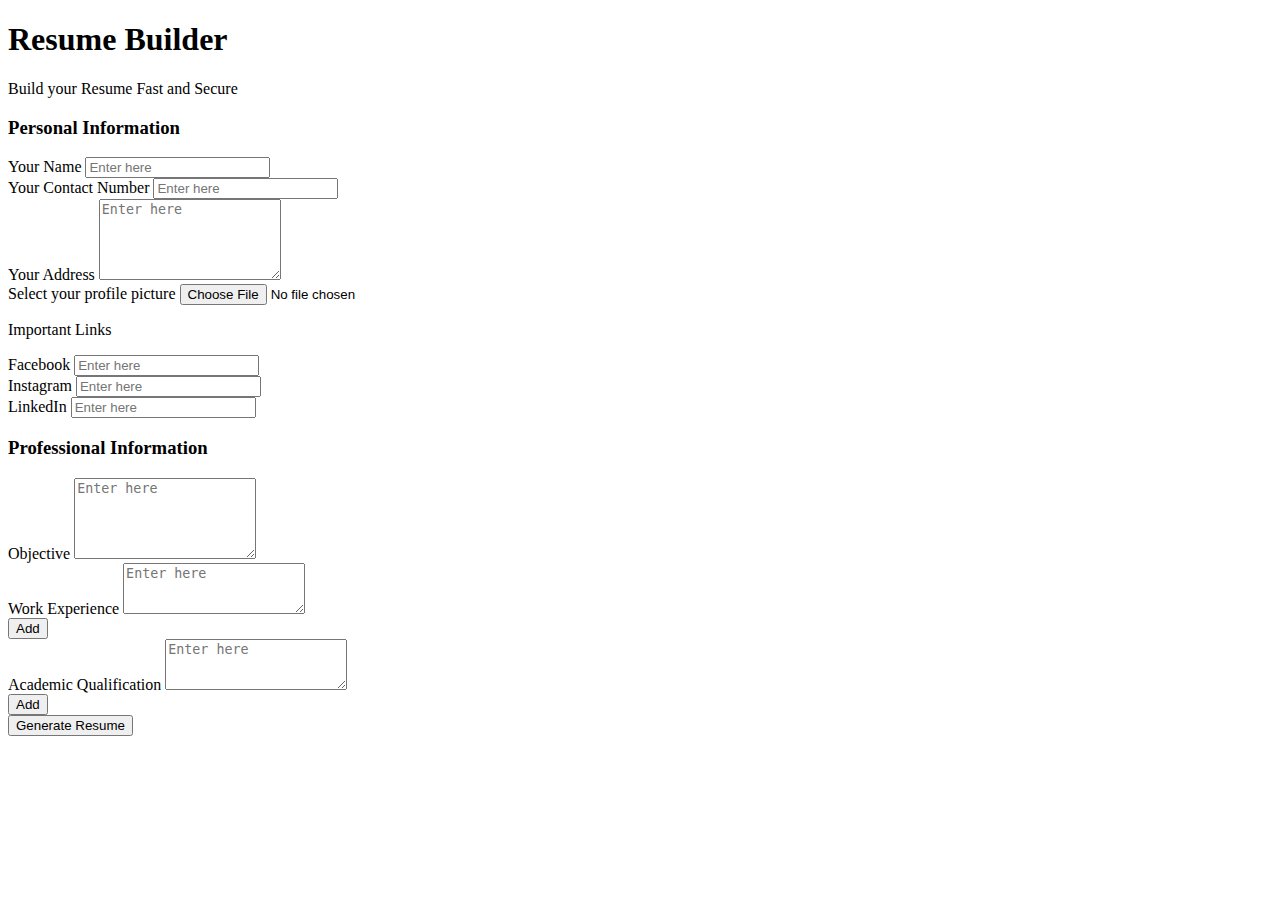
<file: resume/index.html>
<!DOCTYPE html>
<html lang="en">
<head>
    <meta charset="UTF-8">
    <meta http-equiv="X-UA-Compatible" content="IE=edge">
    <meta name="viewport" content="width=device-width, initial-scale=1.0">
    <link href="https://cdn.jsdelivr.net/npm/bootstrap@5.1.3/dist/css/bootstrap.min.css" rel="stylesheet" integrity="sha384-1BmE4kWBq78iYhFldvKuhfTAU6auU8tT94WrHftjDbrCEXSU1oBoqyl2QvZ6jIW3" crossorigin="anonymous">
    <link rel="stylesheet" href="style.css">
    <title>Resume Builder</title>
</head>
<body>
    <div class="container" id="resume-form">
    <h1 class="text-center my-2">Resume Builder</h1>
    <p class="text-center">Build your Resume Fast and Secure</p>
    <div class="row">
        <div class="col-md-6">
            <h3>Personal Information</h3>
            <div class="form-group">
             <label for="nameField">Your Name</label>
             <input type="text" id="nameField" placeholder="Enter here" class="form-control"/>   
            </div>

            <div class="form-group mt-2">
                <label for="contactField">Your Contact Number</label>
                <input type="text" id="contactField" placeholder="Enter here" class="form-control">   
               </div>

               <div class="form-group mt-2">
                <label for="addressField">Your Address</label>
                <textarea id="addressField" placeholder="Enter here" class="form-control" rows="5"></textarea>   
               </div>

               <div class="form-group" mt-3>
                   <label for="">Select your profile picture</label>
                   <input id="imgField" type="file" class="form-control" />
               </div>
               
               <p class="text-secondary my-3" >Important Links</p>
               <div class="form-group mt-2">
                <label for="fbField">Facebook</label>
                <input type="text" id="fbField" placeholder="Enter here" class="form-control">   
               </div>
               <div class="form-group mt-2">
                <label for="instaField">Instagram</label>
                <input type="text" id="instaField" placeholder="Enter here" class="form-control">   
               </div>
               <div class="form-group mt-2">
                <label for="linkedField">LinkedIn</label>
                <input type="text" id="linkedField" placeholder="Enter here" class="form-control">   
               </div>
            
        </div>
        <div class="col-md-6">
            <h3>Professional Information</h3>
            <div class="form-group mt-2">
                <label for="">Objective</label>
                <textarea id="objectiveField" rows="5" placeholder="Enter here" class="form-control"></textarea>   
               </div>

               <div class="form-group mt-2" id="we">
                <label for="">Work Experience</label>
                <textarea placeholder="Enter here" class="form-control weField" rows="3"></textarea>   
                <div class="container text-center mt-2" id="weAddButton">
                    <button onclick="addNewWEField()" class="btn btn-primary btn-sm">Add</button>
                </div>
               </div>

               <div class="form-group mt-2" id="aq">
                <label for="">Academic Qualification</label>
                <textarea placeholder="Enter here" class="form-control aqField" rows="3"></textarea>   
                <div class="container text-center mt-2" id="aqAddButton">
                    <button onclick="addNewAQField()" class="btn btn-primary btn-sm">Add</button>
                </div>
               </div>
        </div>
    </div>
    <div class="container text-center mt-3">
        <button onclick="generateResume()" class="btn btn-primary btn-lg">Generate Resume</button>
    </div>
    </div>
    
    <div class="container" id="resume-template">
      <div class="row">
          <div class="col-md-4 text-center py-5 background">
         <img src="profile.png" alt="" class="img-fluid myimg" id="imgTemplate">
         <div class="container">
           <p id="nameT1">Harish Nigam</p> 
           <p id="contactT">+918962008472</p> 
           <p id="addressT">63, new dewas road, vallabh nagar, Indore</p> 
           <hr />
           <p>
               <a id="fbT" href="#1">https://www.facebook.com/Harish_Nigam</a>
        </p>
        <p>
            <a id="instaT" href="#1">https://www.Instagram.com/Harish_Nigam</a>
     </p>
     <p>
        <a id="linkedT" href="#1">https://www.linkedin.com/Harish_Nigam</a>
 </p>
         </div>
          </div>
              <div class="col-md-8 py-5">
                  <h1 id="nameT2" class="text-center" style="font-weight:980">Harish Nigam</h1>
                  <div class="card mt-4">
                      <div class="card-header background">
                        <h3>Objective</h3>
                      </div>
                       <div class="card-body">
                           <p id="objectiveT">Lorem ipsum dolor sit amet, consectetur adipisicing elit. Dicta debitis sapiente, animi culpa, officia libero aut ex asperiores adipisci voluptatibus dolor, obcaecati corporis! Id perferendis voluptate doloremque. Nam, repellendus dignissimos? Fugit sapiente esse, earum quod eligendi rerum voluptates! Dolor optio consectetur dolore ipsam consequatur quidem porro numquam asperiores nobis unde?</p>
                       </div>
                  </div>

                  <div class="card mt-4">
                    <div class="card-header background">
                      <h3>Work Experience</h3>
                    </div>
                     <div class="card-body">
                        <ul id="weT">
                            <li>Lorem ipsum dolor sit amet consectetur adipisicing elit. Iure, dolore.</li>
                            <li>Lorem ipsum dolor sit amet consectetur adipisicing elit. Iure, dolore.</li>
                            <li>Lorem ipsum dolor sit amet consectetur adipisicing elit. Iure, dolore.</li>
                        </ul> 
                     </div>
                </div>

                <div class="card mt-4">
                    <div class="card-header background">
                      <h3>Academic Qualification</h3>
                    </div>
                     <div class="card-body">
                        <ul id="aqT">
                            <li>Lorem ipsum dolor sit amet consectetur adipisicing elit. Iure, dolore.</li>
                            <li>Lorem ipsum dolor sit amet consectetur adipisicing elit. Iure, dolore.</li>
                            <li>Lorem ipsum dolor sit amet consectetur adipisicing elit. Iure, dolore.</li>
                        </ul> 
                     </div>
                </div>
                
                <div class="container mt-3 text-center">
                    <button onclick="printResume()" class="btn background">Print Resume</button>
                </div>
          </div>
          </div>  
    </div>
    
    <script src="https://cdn.jsdelivr.net/npm/bootstrap@5.1.3/dist/js/bootstrap.bundle.min.js" integrity="sha384-ka7Sk0Gln4gmtz2MlQnikT1wXgYsOg+OMhuP+IlRH9sENBO0LRn5q+8nbTov4+1p" crossorigin="anonymous"></script>
  <script src="script.js"></script>  
</body>
</html>
</file>
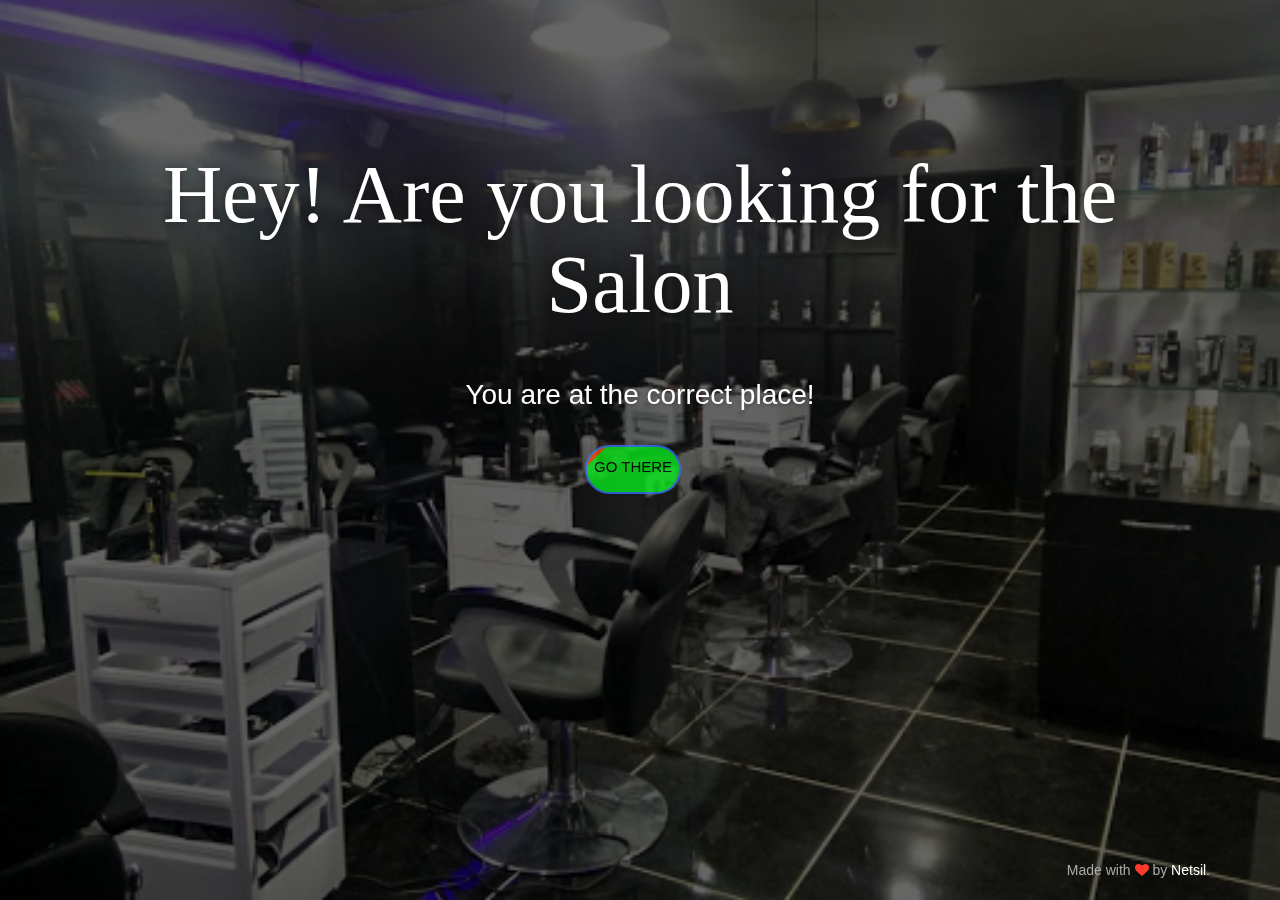
<file: ui/welcome.html>
<!DOCTYPE html>
<html lang="en" >
<head>
  <meta charset="UTF-8">
  <title>Netsil - Welcome page</title>
  <link rel="stylesheet" href="https://maxcdn.bootstrapcdn.com/bootstrap/3.2.0/css/bootstrap.min.css">
<link href="https://maxcdn.bootstrapcdn.com/font-awesome/4.2.0/css/font-awesome.min.css" rel="stylesheet">
<link href='https://fonts.googleapis.com/css?family=Grand+Hotel' rel='stylesheet' type='text/css'>
<link href="http://cdn-images.mailchimp.com/embedcode/classic-081711.css" rel="stylesheet" type="text/css"><link rel="stylesheet" href="./welcome.css">

</head>
<body>
<!-- partial:index.partial.html -->
<div class="main" style="background-image: url('img28.jpg')">
  <video id="video_background" preload="auto" autoplay="true" loop="loop" muted="muted" volume="0"> 
    <source src="http://coming-sssoon.paperplane.io/video/time.webm" type="video/webm"> 
    <source src="http://coming-sssoon.paperplane.io/video/time.mp4" type="video/mp4"> 
    Video not supported 
  </video>

  <div class="cover black" data-color="black"></div>

  <div class="container">
    <h1 class="logo cursive" style="font-family: Georgia, 'Times New Roman', Times, serif;">
      Hey! Are you looking for the Salon
    </h1>

    <div class="content">
      <h4 class="motto">You are at the correct place!</h4>
      <a href="../login/login.html" class="btn btn-primary"><h1>Go There</h1></a>
    </div>
  </div>
</div>
<div class="footer">
  <div class="container">
    Made with <i class="fa fa-heart heart"></i> by <a href="#">Netsil</a>.
  </div>
</div>
</div>
<!-- partial -->
  <script src='https://cdnjs.cloudflare.com/ajax/libs/jquery/2.1.3/jquery.min.js'></script>
<script src='https://maxcdn.bootstrapcdn.com/bootstrap/3.2.0/js/bootstrap.min.js'></script>
</body>
</html>
</file>
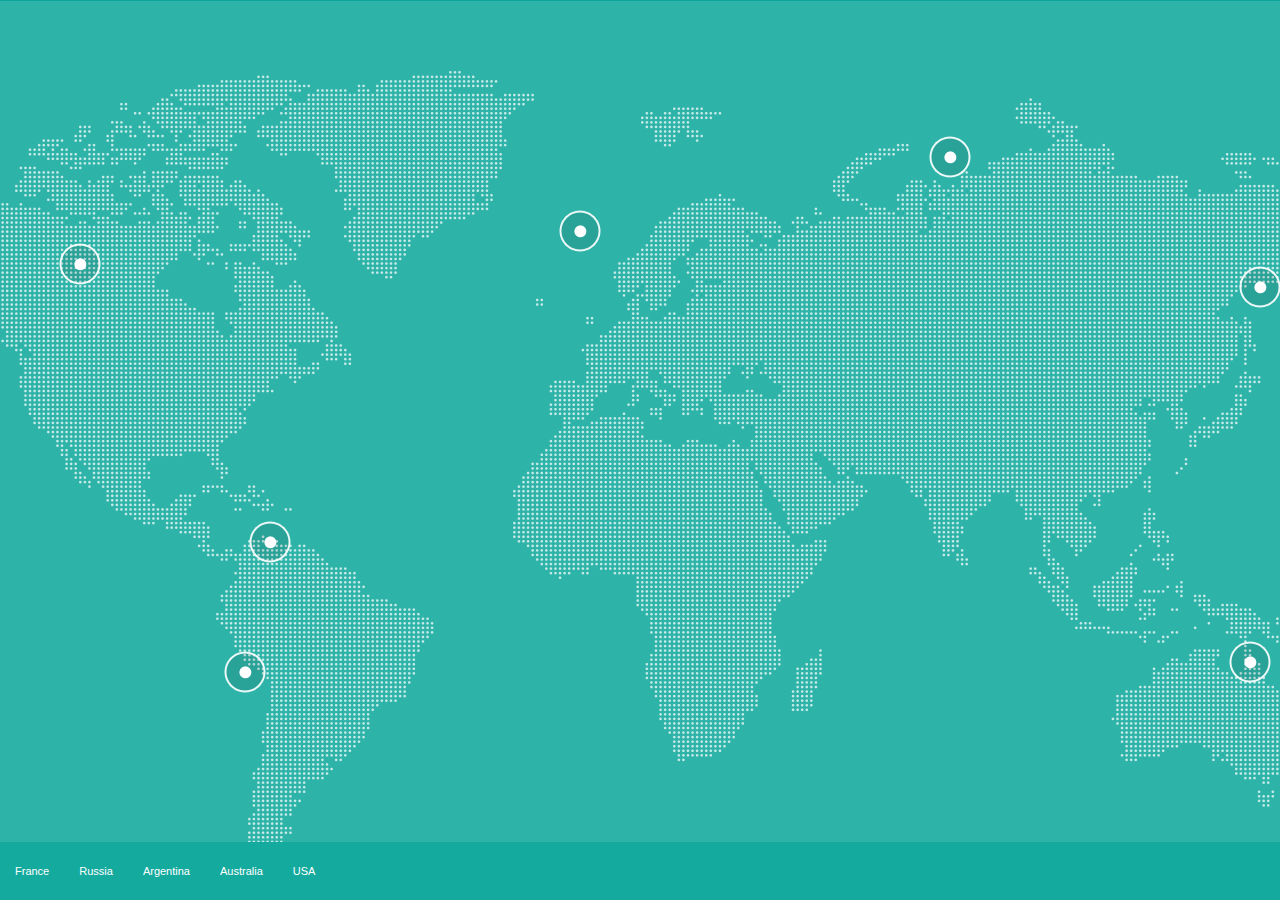
<file: assets/plugins/jquery-craftmap/world_map.html>
<!DOCTYPE html>
<html xmlns="http://www.w3.org/1999/xhtml">
<head>
<meta http-equiv="Content-Type" content="text/html; charset=utf-8" />
<title></title>
<link href="css/default.css" rel="stylesheet" type="text/css" />
<script type="text/javascript" src="js/jquery.latest.min.js"></script>
<link href="css/demo.css" rel="stylesheet" />
<script src="js/craftmap.js" type="text/javascript"></script>
<script type="text/javascript">
$(function(){	
	$('.demo2').craftmap({
		fullscreen: true,
		image: {
			width: 1700,
			height: 898
		}
	});	
});
</script>
</head>
<body>
<div class="demo2" style="width:800px;height:400px;"> <img src="map.png" class="imgMap" />
  <div class="marker" id="france" data-coords="760, 199">
    <h3>France</h3>
    <div class="widget-stats">
      <div class="wrapperstats"> <span class="item-title">Overall Visits</span> <span class="item-count animate-number semi-bold" data-value="2415" data-animation-duration="700">2,415</span> </div>
    </div>
    <div class="widget-stats">
      <div class="wrapperstats"> <span class="item-title">Today's</span> <span class="item-count animate-number semi-bold" data-value="751" data-animation-duration="700">751</span> </div>
    </div>
    <div class="widget-stats ">
      <div class="wrapperstats last"> <span class="item-title">Monthly</span> <span class="item-count animate-number semi-bold" data-value="1547" data-animation-duration="700">1,547</span> </div>
    </div>
    <div class="description" style="margin-top:10px"> <span class="text-white mini-description " >4% higher <span class="blend">than last month</span></span></div>
  </div>
  <div class="marker" id="russia" data-coords="1130, 125">
    <!-- 1240, 260 -->
    <h3>Russia</h3>
       <div class="widget-stats">
      <div class="wrapperstats"> <span class="item-title">Overall Visits</span> <span class="item-count animate-number semi-bold" data-value="2415" data-animation-duration="700">2,415</span> </div>
    </div>
    <div class="widget-stats">
      <div class="wrapperstats"> <span class="item-title">Today's</span> <span class="item-count animate-number semi-bold" data-value="751" data-animation-duration="700">751</span> </div>
    </div>
    <div class="widget-stats ">
      <div class="wrapperstats last"> <span class="item-title">Monthly</span> <span class="item-count animate-number semi-bold" data-value="1547" data-animation-duration="700">1,547</span> </div>
    </div>
    <div class="description" style="margin-top:10px"> <span class="text-white mini-description " >4% higher <span class="blend">than last month</span></span></div>

	</div>
  <div class="marker" id="argentina" data-coords="425, 640">
    <h3>Argentina</h3>
       <div class="widget-stats">
      <div class="wrapperstats"> <span class="item-title">Overall Visits</span> <span class="item-count animate-number semi-bold" data-value="2415" data-animation-duration="700">2,415</span> </div>
    </div>
    <div class="widget-stats">
      <div class="wrapperstats"> <span class="item-title">Today's</span> <span class="item-count animate-number semi-bold" data-value="751" data-animation-duration="700">751</span> </div>
    </div>
    <div class="widget-stats ">
      <div class="wrapperstats last"> <span class="item-title">Monthly</span> <span class="item-count animate-number semi-bold" data-value="1547" data-animation-duration="700">1,547</span> </div>
    </div>
    <div class="description" style="margin-top:10px"> <span class="text-white mini-description " >4% higher <span class="blend">than last month</span></span></div> </div>
  <div class="marker" id="australia" data-coords="1430, 630">
    <h3>Australia</h3>
       <div class="widget-stats">
      <div class="wrapperstats"> <span class="item-title">Overall Visits</span> <span class="item-count animate-number semi-bold" data-value="2415" data-animation-duration="700">2,415</span> </div>
    </div>
    <div class="widget-stats">
      <div class="wrapperstats"> <span class="item-title">Today's</span> <span class="item-count animate-number semi-bold" data-value="751" data-animation-duration="700">751</span> </div>
    </div>
    <div class="widget-stats ">
      <div class="wrapperstats last"> <span class="item-title">Monthly</span> <span class="item-count animate-number semi-bold" data-value="1547" data-animation-duration="700">1,547</span> </div>
    </div>
    <div class="description" style="margin-top:10px"> <span class="text-white mini-description " >4% higher <span class="blend">than last month</span></span></div></div>
  <div class="marker" id="brazil" data-coords="450, 510">
    <h3>Brazil</h3>
       <div class="widget-stats">
      <div class="wrapperstats"> <span class="item-title">Overall Visits</span> <span class="item-count animate-number semi-bold" data-value="2415" data-animation-duration="700">2,415</span> </div>
    </div>
    <div class="widget-stats">
      <div class="wrapperstats"> <span class="item-title">Today's</span> <span class="item-count animate-number semi-bold" data-value="751" data-animation-duration="700">751</span> </div>
    </div>
    <div class="widget-stats ">
      <div class="wrapperstats last"> <span class="item-title">Monthly</span> <span class="item-count animate-number semi-bold" data-value="1547" data-animation-duration="700">1,547</span> </div>
    </div>
    <div class="description" style="margin-top:10px"> <span class="text-white mini-description " >4% higher <span class="blend">than last month</span></span></div> </div>
  <div class="marker" id="usa" data-coords="260, 232">
    <h3>USA</h3>
       <div class="widget-stats">
      <div class="wrapperstats"> <span class="item-title">Overall Visits</span> <span class="item-count animate-number semi-bold" data-value="2415" data-animation-duration="700">2,415</span> </div>
    </div>
    <div class="widget-stats">
      <div class="wrapperstats"> <span class="item-title">Today's</span> <span class="item-count animate-number semi-bold" data-value="751" data-animation-duration="700">751</span> </div>
    </div>
    <div class="widget-stats ">
      <div class="wrapperstats last"> <span class="item-title">Monthly</span> <span class="item-count animate-number semi-bold" data-value="1547" data-animation-duration="700">1,547</span> </div>
    </div>
    <div class="description" style="margin-top:10px"> <span class="text-white mini-description " >4% higher <span class="blend">than last month</span></span></div> </div>
  <div class="marker" id="japan" data-coords="1440, 255">
    <h3>Japan</h3>
       <div class="widget-stats">
      <div class="wrapperstats"> <span class="item-title">Overall Visits</span> <span class="item-count animate-number semi-bold" data-value="2415" data-animation-duration="700">2,415</span> </div>
    </div>
    <div class="widget-stats">
      <div class="wrapperstats"> <span class="item-title">Today's</span> <span class="item-count animate-number semi-bold" data-value="751" data-animation-duration="700">751</span> </div>
    </div>
    <div class="widget-stats ">
      <div class="wrapperstats last"> <span class="item-title">Monthly</span> <span class="item-count animate-number semi-bold" data-value="1547" data-animation-duration="700">1,547</span> </div>
    </div>
    <div class="description" style="margin-top:10px"> <span class="text-white mini-description " >4% higher <span class="blend">than last month</span></span></div> </div>
</div>
<div class="controls"> <a href="#" rel="france">France</a> <a href="#" rel="russia">Russia</a> <a href="#" rel="argentina">Argentina</a> <a href="#" rel="australia">Australia</a> <a href="#" rel="usa">USA</a> </div>
</body>
</html>
</file>
<file: resume/style.css>
#resume-form {
   /* display:none; */
}
#resume-template {
    display:none; 
}
.myimg {
    border-radius: 50%;
    width:200px;
}
.background{
    background-color: aqua;

}
</file>
<file: ui/welcome.css>
.form-control::-moz-placeholder{color:#DDD;opacity:1}.form-control:-moz-placeholder{color:#DDD;opacity:1}.form-control::-webkit-input-placeholder{color:#DDD;opacity:1}.form-control:-ms-input-placeholder{color:#DDD;opacity:1}a{color:#2C93FF}a:hover,a:focus{color:#1084FF}a:focus,a:active,button::-moz-focus-inner,input[type="reset"]::-moz-focus-inner,input[type="button"]::-moz-focus-inner,input[type="submit"]::-moz-focus-inner,select::-moz-focus-inner,input[type="file"] > input[type="button"]::-moz-focus-inner{outline:0}h1,.h1,h2,.h2,h3,.h3,h4,.h4,h5,.h5,h6,.h6,p,.navbar,.brand,.btn-simple{-moz-osx-font-smoothing:grayscale;-webkit-font-smoothing:antialiased}h1,.h1,h2,.h2,h3,.h3,h4,.h4{font-weight:400;margin:30px 0 15px}h1,.h1{font-size:52px}h2,.h2{font-size:36px}h3,.h3{font-size:28px;margin:20px 0 10px}h4,.h4{font-size:22px}h5,.h5{font-size:16px}h6,.h6{font-size:14px;font-weight:700;text-transform:uppercase}p{font-size:16px;line-height:1.618em}h1 small,h2 small,h3 small,h4 small,h5 small,h6 small,.h1 small,.h2 small,.h3 small,.h4 small,.h5 small,.h6 small,h1 .small,h2 .small,h3 .small,h4 .small,h5 .small,h6 .small,.h1 .small,.h2 .small,.h3 .small,.h4 .small,.h5 .small,.h6 .small{color:#999;font-weight:300;line-height:1}h1 small,h2 small,h3 small,h1 .small,h2 .small,h3 .small{font-size:60%}.form-control,.input-group-addon{-webkit-transition:all 300ms linear;-moz-transition:all 300ms linear;-o-transition:all 300ms linear;-ms-transition:all 300ms linear;transition:all 300ms linear}.btn{border-width:2px;background-color:rgba(0,0,0,.0);font-weight:400;opacity:.8;padding:8px 16px}.btn-round{border-width:1px;border-radius:30px!important;opacity:.79;padding:9px 18px}.btn-sm,.btn-xs{border-radius:3px;font-size:12px;line-height:1.5;padding:5px 10px}.btn-xs{padding:1px 5px}.btn-lg{border-radius:6px;font-size:18px;font-weight:400;padding:14px 60px}.btn-wd{min-width:140px}.btn-default{color:#777;border-color:#999}.btn-primary{color:#3472F7;border-color:#3472F7}.btn-info{color:#2C93FF;border-color:#2C93FF}.btn-success{color:#05AE0E;border-color:#05AE0E}.btn-warning{color:#FF9500;border-color:#FF9500}.btn-danger{color:#FF3B30;border-color:#FF3B30}.btn:hover{background-color:rgba(0,0,0,.0);opacity:1}.btn-primary:hover,.btn-primary:focus,.btn-primary:active,.btn-primary.active,.open .dropdown-toggle.btn-primary{color:#1D62F0;border-color:#1D62F0;background-color:rgba(0,0,0,.0)}.btn-info:hover,.btn-info:focus,.btn-info:active,.btn-info.active,.open .dropdown-toggle.btn-info{color:#1084FF;border-color:#1084FF;background-color:rgba(0,0,0,.0)}.btn-success:hover,.btn-success:focus,.btn-success:active,.btn-success.active,.open .dropdown-toggle.btn-success{color:#049F0C;border-color:#049F0C;background-color:rgba(0,0,0,.0)}.btn-warning:hover,.btn-warning:focus,.btn-warning:active,.btn-warning.active,.open .dropdown-toggle.btn-warning{color:#ED8D00;border-color:#ED8D00;background-color:rgba(0,0,0,.0)}.btn-danger:hover,.btn-danger:focus,.btn-danger:active,.btn-danger.active,.open .dropdown-toggle.btn-danger{color:#EE2D20;border-color:#EE2D20;background-color:rgba(0,0,0,.0)}.btn-default:hover,.btn-default:focus,.btn-default:active,.btn-default.active,.open .dropdown-toggle.btn-default{color:#666;border-color:#888;background-color:rgba(0,0,0,.0)}.btn:active,.btn.active{background-image:none;box-shadow:none}.btn.disabled,.btn[disabled],fieldset[disabled] .btn{opacity:.45}.btn-primary.disabled,.btn-primary[disabled],fieldset[disabled] .btn-primary,.btn-primary.disabled:hover,.btn-primary[disabled]:hover,fieldset[disabled] .btn-primary:hover,.btn-primary.disabled:focus,.btn-primary[disabled]:focus,fieldset[disabled] .btn-primary:focus,.btn-primary.disabled:active,.btn-primary[disabled]:active,fieldset[disabled] .btn-primary:active,.btn-primary.disabled.active,.btn-primary.active[disabled],fieldset[disabled] .btn-primary.active{background-color:rgba(0,0,0,0);border-color:#3472F7}.btn-info.disabled,.btn-info[disabled],fieldset[disabled] .btn-info,.btn-info.disabled:hover,.btn-info[disabled]:hover,fieldset[disabled] .btn-info:hover,.btn-info.disabled:focus,.btn-info[disabled]:focus,fieldset[disabled] .btn-info:focus,.btn-info.disabled:active,.btn-info[disabled]:active,fieldset[disabled] .btn-info:active,.btn-info.disabled.active,.btn-info.active[disabled],fieldset[disabled] .btn-info.active{background-color:rgba(0,0,0,0);border-color:#2C93FF}.btn-success.disabled,.btn-success[disabled],fieldset[disabled] .btn-success,.btn-success.disabled:hover,.btn-success[disabled]:hover,fieldset[disabled] .btn-success:hover,.btn-success.disabled:focus,.btn-success[disabled]:focus,fieldset[disabled] .btn-success:focus,.btn-success.disabled:active,.btn-success[disabled]:active,fieldset[disabled] .btn-success:active,.btn-success.disabled.active,.btn-success.active[disabled],fieldset[disabled] .btn-success.active{background-color:rgba(0,0,0,0);border-color:#05AE0E}.btn-danger.disabled,.btn-danger[disabled],fieldset[disabled] .btn-danger,.btn-danger.disabled:hover,.btn-danger[disabled]:hover,fieldset[disabled] .btn-danger:hover,.btn-danger.disabled:focus,.btn-danger[disabled]:focus,fieldset[disabled] .btn-danger:focus,.btn-danger.disabled:active,.btn-danger[disabled]:active,fieldset[disabled] .btn-danger:active,.btn-danger.disabled.active,.btn-danger.active[disabled],fieldset[disabled] .btn-danger.active{background-color:rgba(0,0,0,0);border-color:#FF3B30}.btn-warning.disabled,.btn-warning[disabled],fieldset[disabled] .btn-warning,.btn-warning.disabled:hover,.btn-warning[disabled]:hover,fieldset[disabled] .btn-warning:hover,.btn-warning.disabled:focus,.btn-warning[disabled]:focus,fieldset[disabled] .btn-warning:focus,.btn-warning.disabled:active,.btn-warning[disabled]:active,fieldset[disabled] .btn-warning:active,.btn-warning.disabled.active,.btn-warning.active[disabled],fieldset[disabled] .btn-warning.active{background-color:rgba(0,0,0,0);border-color:#FF9500}.btn-fill{color:#FFF;opacity:1}.btn-fill:hover,.btn-fill:active,.btn-fill:focus{color:#FFF}.btn-default.btn-fill{background-color:#999;border-color:#999}.btn-primary.btn-fill{background-color:#3472F7;border-color:#3472F7}.btn-info.btn-fill{background-color:#2C93FF;border-color:#2C93FF}.btn-success.btn-fill{background-color:#05AE0E;border-color:#05AE0E}.btn-warning.btn-fill{background-color:#FF9500;border-color:#FF9500}.btn-danger.btn-fill{background-color:#FF3B30;border-color:#FF3B30}.btn-default.btn-fill:hover,.btn-default.btn-fill:focus,.btn-default.btn-fill:active,.btn-default.btn-fill.active,.open .dropdown-toggle.btn-fill.btn-default{background-color:#888;border-color:#888}.btn-primary.btn-fill:hover,.btn-primary.btn-fill:focus,.btn-primary.btn-fill:active,.btn-primary.btn-fill.active,.open .dropdown-toggle.btn-primary.btn-fill{border-color:#1D62F0;background-color:#1D62F0}.btn-info.btn-fill:hover,.btn-info.btn-fill:focus,.btn-info.btn-fill:active,.btn-info.btn-fill.active,.open .dropdown-toggle.btn-info.btn-fill{background-color:#1084FF;border-color:#1084FF}.btn-success.btn-fill:hover,.btn-success.btn-fill:focus,.btn-success.btn-fill:active,.btn-success.btn-fill.active,.open .dropdown-toggle.btn-fill.btn-success{background-color:#049F0C;border-color:#049F0C}.btn-warning.btn-fill:hover,.btn-warning.btn-fill:focus,.btn-warning.btn-fill:active,.btn-warning.btn-fill.active,.open .dropdown-toggle.btn-fill.btn-warning{background-color:#ED8D00;border-color:#ED8D00}.btn-danger.btn-fill:hover,.btn-danger.btn-fill:focus,.btn-danger.btn-fill:active,.btn-danger.btn-fill.active,.open .dropdown-toggle.btn-danger.btn-fill{background-color:#EE2D20;border-color:#EE2D20}.btn-simple{font-weight:600;border:0;padding:10px 18px}.btn-simple.btn-xs{padding:3px 5px}.btn-simple.btn-sm{padding:7px 10px}.btn-simple.btn-lg{padding:16px 60px}.btn-round.btn-xs{padding:2px 5px}.btn-round.btn-sm{padding:6px 10px}.btn-round.btn-lg{padding:15px 60px}.form-control{background-color:#FFF;border:1px solid #E3E3E3;border-radius:4px;box-shadow:none;color:#444;height:38px;padding:6px 16px}.form-control:focus{background-color:#FFF;border:1px solid #9A9A9A;box-shadow:none;outline:0 none}.form-control + .form-control-feedback{border-radius:6px;font-size:14px;padding:0 12px 0 0;position:absolute;right:25px;top:13px;vertical-align:middle}.form-control.transparent{background-color:rgba(255,255,255,0.07);border:1px solid rgba(238,238,238,0.27);color:#FFF;width:100%}.form-control.transparent:focus{border-color:#FFF}.input-lg{height:56px;padding:10px 16px}.navbar{border:0 none;transition:all .4s;-webkit-transition:all .4s;font-size:16px}.navbar-default{background-color:#D9D9D9}.navbar .navbar-brand{font-weight:600;margin-top:5px;margin-bottom:5px;font-size:20px}.navbar-nav > li > a{margin-top:13px;margin-bottom:13px;padding-bottom:12px;padding-top:12px;font-size:16px}.navbar-nav > li > a [class^="fa"]{font-size:22px}.navbar-brand{padding:20px 15px}.navbar .btn{margin-top:8px;margin-bottom:8px}.navbar-default:not(.navbar-transparent){background-color:rgba(255,255,255,0.96);border-bottom:1px solid rgba(0,0,0,0.1)}.navbar-transparent{padding-top:15px;background-color:rgba(0,0,0,.0)}.navbar-transparent .navbar-brand,[class*="navbar-ct"] .navbar-brand{color:#FFF;opacity:.95}.navbar-transparent .navbar-brand:hover,.navbar-transparent .navbar-brand:focus{background-color:rgba(0,0,0,0);color:#5E5E5E}.navbar-transparent .nav .caret{border-bottom-color:#FFF;border-top-color:#FFF}.navbar-transparent .navbar-nav > li > a,[class*="navbar-ct"] .navbar-nav > li > a{color:#FFF;border-color:#FFF;opacity:.7}.navbar-transparent .navbar-brand:hover,.navbar-transparent .navbar-brand:focus,[class*="navbar-ct"] .navbar-brand:hover,[class*="navbar-ct"] .navbar-brand:focus{background-color:rgba(0,0,0,0);color:#FFF;opacity:1}.navbar-default .navbar-nav > .active > a,.navbar-default .navbar-nav > .active > a:hover,.navbar-default .navbar-nav > .active > a:focus,.navbar-default .navbar-nav > li > a:hover,.navbar-default .navbar-nav > li > a:focus{background-color:rgba(255,255,255,0);border-radius:3px;color:#2C93FF;opacity:1}.navbar-default .navbar-nav > .dropdown > a:hover .caret,.navbar-default .navbar-nav > .dropdown > a:focus .caret{border-bottom-color:#2C93FF;border-top-color:#2C93FF}.navbar-default .navbar-nav > .open > a,.navbar-default .navbar-nav > .open > a:hover,.navbar-default .navbar-nav > .open > a:focus{background-color:rgba(255,255,255,0);color:#2C93FF}.navbar-transparent .navbar-nav > .active > a,.navbar-transparent .navbar-nav > .active > a:hover,.navbar-transparent .navbar-nav > .active > a:focus,.navbar-transparent .navbar-nav > li > a:hover,.navbar-transparent .navbar-nav > li > a:focus,[class*="navbar-ct"] .navbar-nav > .active > a,[class*="navbar-ct"] .navbar-nav > .active > a:hover,[class*="navbar-ct"] .navbar-nav > .active > a:focus,[class*="navbar-ct"] .navbar-nav > li > a:hover,[class*="navbar-ct"] .navbar-nav > li > a:focus{background-color:rgba(255,255,255,0);border-radius:3px;color:#FFF;opacity:1}.navbar-transparent .navbar-nav > .dropdown > a .caret,[class*="navbar-ct"] .navbar-nav > .dropdown > a .caret{border-bottom-color:#FFF;border-top-color:#FFF}.navbar-transparent .navbar-nav > .dropdown > a:hover .caret,.navbar-transparent .navbar-nav > .dropdown > a:focus .caret{border-bottom-color:#FFF;border-top-color:#FFF}.navbar-transparent .navbar-nav > .open > a,.navbar-transparent .navbar-nav > .open > a:hover,.navbar-transparent .navbar-nav > .open > a:focus{background-color:rgba(235, 17, 17, 0);color:#FFF;opacity:1}.navbar .btn{font-size:16px;margin-top:13px;margin-bottom:13px}.navbar .btn-default{color:#777;border-color:#777}.navbar-default:not(.navbar-transparent) .btn-default:hover{color:#2C93FF;border-color:#2C93FF}.navbar-transparent .btn-default,[class*="navbar-ct"] .btn-default{color:#FFF;border-color:#FFF}[class*="navbar-ct"] .btn-default.btn-fill{color:#777;background-color:#FFF;opacity:.9}[class*="navbar-ct"] .btn-default.btn-fill:hover,[class*="navbar-ct"] .btn-default.btn-fill:focus,[class*="navbar-ct"] .btn-default.btn-fill:active,[class*="navbar-ct"] .btn-default.btn-fill.active,[class*="navbar-ct"] .open .dropdown-toggle.btn-fill.btn-default{border-color:#FFF;opacity:1}.navbar-form{box-shadow:none}.navbar-form .form-control{background-color:rgba(244,244,244,0);border-radius:0;border:0;height:22px;padding:0;font-size:16px;line-height:20px;color:#777}.navbar-transparent .navbar-form .form-control,[class*="navbar-ct"] .navbar-form .form-control{color:#FFF;border:0;border-bottom:1px solid rgba(255,255,255,.6)}.navbar .label{background-color:#FFF;border:1px solid #DDD;color:#BBB;text-transform:uppercase}.dropdown-menu > li > a{padding:6px 15px;color:#777}.dropdown-menu > li:first-child > a{border-radius:10px 10px 0 0;padding-top:12px}.dropdown-menu > li:last-child > a{border-bottom:0 none;border-radius:0 0 10px 10px;padding-bottom:12px}.dropdown-menu > li > a:hover,.dropdown-menu > li > a:focus{background-color:#FFF;color:#333;opacity:1;text-decoration:none}.dropdown-menu > li > a img{margin-right:5px}.dropdown-menu .divider{background-color:#E5E5E5;height:1px;margin:8px 15px;overflow:hidden}.navbar-toggle{margin-top:19px;margin-bottom:19px;border:0}.navbar-toggle .icon-bar{background-color:#FFF}.navbar-collapse,.navbar-form{border-color:rgba(0,0,0,0)}.navbar-default .navbar-toggle:hover,.navbar-default .navbar-toggle:focus{background-color:rgba(0,0,0,0)}@media (min-width: 768px){.navbar-form{margin-top:21px;margin-bottom:21px;padding-left:5px;padding-right:5px}.navbar-nav > li > .dropdown-menu,.dropdown-menu{display:block;margin:0;padding:0;z-index:9000;position:absolute;-webkit-border-radius:10px;box-shadow:1px 2px 3px rgba(0,0,0,0.125);border-radius:10px;-webkit-box-sizing:border-box;-moz-box-sizing:border-box;box-sizing:border-box;opacity:0;-ms-filter:alpha(opacity=0);-webkit-filter:alpha(opacity=0);-moz-filter:alpha(opacity=0);-ms-filter:alpha(opacity=0);-o-filter:alpha(opacity=0);filter:alpha(opacity=0);-webkit-transform:scale(0);-moz-transform:scale(0);-o-transform:scale(0);-ms-transform:scale(0);transform:scale(0);-webkit-transition:all 300ms cubic-bezier(0.34,1.61,0.7,1);-moz-transition:all 300ms cubic-bezier(0.34,1.61,0.7,1);-o-transition:all 300ms cubic-bezier(0.34,1.61,0.7,1);-ms-transition:all 300ms cubic-bezier(0.34,1.61,0.7,1);transition:all 300ms cubic-bezier(0.34,1.61,0.7,1)}.navbar-nav > li.open > .dropdown-menu,.open .dropdown-menu{-webkit-transform-origin:29px -50px;-moz-transform-origin:29px -50px;-o-transform-origin:29px -50px;-ms-transform-origin:29px -50px;transform-origin:29px -50px;-webkit-transform:scale(1);-moz-transform:scale(1);-o-transform:scale(1);-ms-transform:scale(1);transform:scale(1);opacity:1;-ms-filter:none;-webkit-filter:none;-moz-filter:none;-ms-filter:none;-o-filter:none;filter:none}.dropdown-menu:before{border-bottom:11px solid rgba(0,0,0,0.2);border-left:11px solid rgba(0,0,0,0);border-right:11px solid rgba(0,0,0,0);content:"";display:inline-block;position:absolute;left:100%;margin-left:-60%;top:-11px}.dropdown-menu:after{border-bottom:11px solid #FFF;border-left:11px solid rgba(0,0,0,0);border-right:11px solid rgba(0,0,0,0);content:"";display:inline-block;position:absolute;left:100%;margin-left:-60%;top:-10px}}@media (max-width: 768px){.navbar-transparent{padding-top:0;background-color:rgba(0,0,0,0.75)}.navbar-transparent .navbar-collapse.in .navbar-nav .open .dropdown-menu > li > a:hover,.navbar-transparent .navbar-collapse.in .navbar-nav .open .dropdown-menu > li > a:focus,.navbar-transparent .dropdown-menu > li > a:hover,.navbar-transparent .dropdown-menu > li > a:focus,[class*="navbar-ct"] .dropdown-menu > li > a:hover,[class*="navbar-ct"] .dropdown-menu > li > a:focus{color:#FFF;background-color:rgba(0,0,0,0);opacity:1}.navbar-transparent .navbar-collapse.in .navbar-nav .open .dropdown-menu > li > a,[class*="navbar-ct"] .dropdown-menu > li > a{color:#FFF;opacity:.8}.nav .open > a,.nav .open > a:hover,.nav .open > a:focus{background-color:rgba(0,0,0,0);border-color:#428BCA}.navbar-collapse{text-align:center}.navbar-collapse .navbar-form{width:170px;margin:0 auto}.navbar-transparent .dropdown-menu .divider{background-color:#434343}}.modal-backdrop.in{opacity:.25}.main{background-position:center center;background-size:cover;height:auto;left:0;min-height:100%;min-width:100%;position:absolute;top:0;width:auto}.cover{position:fixed;opacity:1;background-color:rgba(0,0,0,.6);left:0;top:0;width:100%;height:100%;z-index:1}.cover.black{background-color:rgba(0,0,0,.6)}.cover.blue{background-color:rgba(5,31,60,0.6)}.cover.green{background-color:rgba(3,28,7,0.6)}.cover.orange{background-color:rgba(37,28,5,0.6)}.cover.red{background-color:rgba(35,3,2,0.66)}.blur{opacity:0}.logo-container{left:50px;position:absolute;top:20px;z-index:3}.logo-container .logo{overflow:hidden;border-radius:50%;border:1px solid #333;width:60px;float:left}.logo-container .brand{font-size:18px;color:#FFF;line-height:20px;float:left;margin-left:10px;margin-top:10px;width:60px}.main .logo{color:#FFF;font-size:56px;font-weight:300;position:relative;text-align:center;text-shadow:0 0 10px rgba(0,0,0,0.33);margin-top:150px;z-index:3}.main .logo.cursive{font-family:'Grand Hotel',cursive;font-size:82px}.main .content{position:relative;z-index:4}.main .motto{min-height:140px}.main .motto,.main .subscribe .info-text{font-size:28px;color:#FFF;text-shadow:0 1px 4px rgba(0,0,0,0.33);text-align:center;margin-top:50px}.main .subscribe .info-text{font-size:18px;margin-bottom:30px}#video_background{position:fixed;top:0;right:0;min-width:100%;min-height:100%;width:auto;height:auto;z-index:1;overflow:hidden;background-position:center center;background-size:cover}#video_pattern{position:fixed;opacity:.6;background-color:rgba(0,0,0,.45);left:0;top:0;width:100%;height:100%;z-index:1}.footer{position:relative;bottom:20px;right:0;width:100%;color:#AAA;z-index:4;text-align:right;margin-top:50px}.footer a{color:#FFF}.footer .heart{color:#FF3B30}@media (min-width:219px){.main .subscribe .form-group{width:auto}.main .subscribe .form-inline .btn{width:100%}}@media (min-width:768px){.main .subscribe .form-inline .btn{width:auto}}@media (min-width:991px){.main .subscribe .form-group{width:190px}.footer{position:fixed;bottom:20px}}@media (min-width:1200px){.main .subscribe .form-group{width:250px}}.fixed-plugin{position:fixed;top:0;right:50px;z-index:1031}.fixed-plugin .fa-cog{color:#FFF;background-color:rgba(0,0,0,.2);padding:10px;border-radius:0 0 6px 6px}.fixed-plugin .dropdown-menu{right:0;left:auto}.fixed-plugin .dropdown-menu:after,.fixed-plugin .dropdown-menu:before{right:10px;margin-left:auto;left:auto}.fixed-plugin .fa-circle-thin{color:#FFF}.fixed-plugin .active .fa-circle-thin{color:#0bf}.fixed-plugin .dropdown-menu > li > a{padding-left:10px;padding-right:10px}.fixed-plugin .dropdown-menu > .active > a,.fixed-plugin .dropdown-menu > .active > a:hover,.fixed-plugin .dropdown-menu > .active > a:focus{background:none;color:#777}.fixed-plugin img{border-radius:6px;width:150px;max-height:65px;border:4px solid #FFF}.fixed-plugin .active img,.fixed-plugin a:hover img{border-color:#0bf}.fixed-plugin .btn{margin:10px 15px 0;color:#FFF}.fixed-plugin .btn:hover{color:#FFF}.fixed-plugin .badge{border:3px solid #FFF;border-radius:50%;cursor:pointer;display:inline-block;height:23px;margin-right:5px;position:relative;top:5px;width:23px}.fixed-plugin .badge.active,.fixed-plugin .badge:hover{border-color:#0bf}.fixed-plugin .badge-black{background-color:#333}.fixed-plugin .badge-blue{background-color:#2C93FF}.fixed-plugin .badge-green{background-color:#05AE0E}.fixed-plugin .badge-orange{background-color:#FF9500}.fixed-plugin .badge-red{background-color:#FF3B30}@media (max-width:768px){.fixed-plugin{top:80px;right:0}.main .container{margin-bottom:50px}#video_background{display:none}}
.btn {
    display: inline-block;
    padding: 0.1em 0.5em;
    top: -100px;
    left: 500px;
    text-decoration: wavy;
    align-items: center;
    border-radius: 100px;
    cursor: pointer;
    outline: none;
    margin-top: 2em;
    text-transform: uppercase;
    font-weight: large;
    overflow: hidden;
  }
  .btn-primary h1{
    font-size: 15px;
    margin-top:10px;
  }
  .btn-primary {
    color: rgb(0, 0, 0);
    position: relative;
    background: rgb(8, 231, 27);
    font-weight: 800;
    margin-top: 10px;
    margin-left: 1.5rem;
    overflow: hidden;
  }
  .btn-primary::before{
  content: "";
  position: absolute;
  width: 800%;
  height: 2rem;
  background-color: rgb(255, 69, 0);
  left:-3px;
  transform: rotate(-45deg) translateX(-6rem);
  transform-origin: left bottom;
  opacity: 18;
  transition: left 0.3s;
  }
  .btn-primary:hover::before{
      background-color: teal;
  left: 110%;
  }
</file>
<file: assets/plugins/jquery-craftmap/css/default.css>
/* ------ general
-----------------------------------------------*/

html, body {
padding:0;
margin:0;
}

body {
font-family:Arial;
background:#0aa699;
}


/* ------ craftmap
-----------------------------------------------*/



a {
color:#fff;
text-decoration:none;
}




.menu {
position:absolute;
top:330px;
left:20px;
z-index:20;
}

.menu a {
background:#B00000;
background:rgba(176, 0, 0, .6);
display:block;
float:left;
clear:both;
line-height:28px;
margin-bottom:4px;
outline:none;
padding:0 15px;
text-decoration:none;
}


.preloader {
background:url(../img/loader.gif) no-repeat center #fff;
}


.popup h3 {
	margin:0;
	margin-bottom:10px;
	font-weight:bold;
	font-size:15px;
	color:#0aa699;
	text-transform:uppercase;
}


.controls {
	position:absolute;
	bottom:0px;
	left:0px;
	z-index:20;
	width:100%;
	background:#15aa9e;
}


.popup {
	width:300px;
	position:absolute;
	padding:8px;
	background:#fff;
	font-size:13px;
	line-height:20px;
	border-radius:3px;
}

.popup a {
	color:black;
}

.marker {
	display:block;
	text-indent:-9999px;
	width:15px;
	height:23px;
	width:59px;
	height:61px;
	outline:none;
	background:url(../images/marker.html) no-repeat;
	background:url(../img/mapMarker.png) no-repeat;
	cursor:pointer;
}
.popup .close {
	display:block;
	text-indent:-9999px;
	position:absolute;
	top:4px;
	right:4px;
	width:16px;
	height:16px;
	outline:none;
	background:url(../img/close.gif) no-repeat;
	cursor:pointer;
}

.controls a {
	display:inline-block;
	float:left;
	font-size:11px;
	line-height:28px;
	margin-bottom:0px;
	outline:none;
	padding:15px;
	text-decoration:none;
	color:#fff;
}

.controls a:hover {
	background:rgba(0,0,0,0.2);
	color:#fff;
}

.controls .active {
	background:#118b81 !important;
	color:#fff;
}	

.popup {
	padding-bottom: 15px;
	padding-left: 18px;
	padding-top: 16px;
}


.widget-stats{
	padding-left:0;
	display:inline-block;

}

.widget-stats .wrapperstats{
	margin:5px 0 5px 0;
	border-right:1px solid #e5e9ec;
		margin-right:7px;
	padding-right:7px
}
.widget-stats .wrapperstats.transparent{
	border-right:1px solid #e5e9ec;
}
.widget-stats .wrapperstats.last{
	border:0;
}
.widget-stats .item-title{
	font-size:12px;
}
.widget-stats .item-count{
	font-size:15px;
	color:#000;
	display:block;
	font-weight:bold;
}

/** Tooltips **/
.tooltip-inner {
	padding:6px 9px;
}
/*** Progress bars **/
.progress{
	height: 12px;
	background-color:#ebeef1;
	background-image:none;
	box-shadow:none;
}
.progress.no-radius{
	border-radius:0px;
}
.progress.no-radius .progress-bar{
	border-radius:0px;
}
.progress.transparent{
	background-color:rgba(0, 0, 0, 0.28);
}
.progress.progress-small{
	height: 4px;
}
.progress.progress-large{
	height: 20px;
}
.progress-bar{
	box-shadow:none;
	border-radius: 3px;
	background-color: #0090D9;
	background-image: none;
	-webkit-transition: all 1000ms cubic-bezier(0.785, 0.135, 0.150, 0.860);
   -moz-transition: all 1000ms cubic-bezier(0.785, 0.135, 0.150, 0.860);
    -ms-transition: all 1000ms cubic-bezier(0.785, 0.135, 0.150, 0.860);
     -o-transition: all 1000ms cubic-bezier(0.785, 0.135, 0.150, 0.860);
        transition: all 1000ms cubic-bezier(0.785, 0.135, 0.150, 0.860); /* easeInOutCirc */

-webkit-transition-timing-function: cubic-bezier(0.785, 0.135, 0.150, 0.860);
   -moz-transition-timing-function: cubic-bezier(0.785, 0.135, 0.150, 0.860);
    -ms-transition-timing-function: cubic-bezier(0.785, 0.135, 0.150, 0.860);
     -o-transition-timing-function: cubic-bezier(0.785, 0.135, 0.150, 0.860);
        transition-timing-function: cubic-bezier(0.785, 0.135, 0.150, 0.860); /* easeInOutCirc */
}
.progress-bar-success{
	background-color: #0AA699;
	background-image: none;
}
.progress-bar-info{
	background-color: #0090D9;
	background-image: none;
}
.progress-bar-warning{
	background-color: #FDD01C;
	background-image: none;
}
.progress-bar-danger{
	background-color: #F35958;
	background-image: none;
}
.progress-bar-white{
	background-color: #fff;
	background-image: none;
}
.progress-bar-black{
	background-color: #1b1e24;
	background-image: none;
}
.progress-info .bar, .progress .bar-info{
	background-color: #0090D9;
	background-image: none;
}
.progress-warning .bar, .progress .bar-warning{
	background-color: #FDD01C;
	background-image: none;
}
.progress-danger .bar, .progress .bar-danger{
	background-color: #F35958;
	background-image: none;
}
.progress-white .bar, .progress .bar-white{
	background-color: #fff;
	background-image: none;
}

.progress-success.progress-striped .bar, .progress-striped .bar-success{
	 background-color: #0AA699;
}
.progress-info.progress-striped .bar, .progress-striped .bar-info{
	background-color: #0090D9;
}
</file>
<file: assets/plugins/jquery-craftmap/css/demo.css>
pre .nocode { background-color: none; color: #000 }
pre .str { color: #A4D886 } /* string  - green */
pre .str, pre .lit { color: #ffa0a0 } /* string  - pink */
pre .kwd { color: #f0e68c; font-weight: bold }
pre .typ { color: #98fb98 } /* type    - lightgreen */
pre .pun { color: #fff }    /* punctuation */
pre .pln { color: #fff }    /* plaintext */
pre .dec { color: #98fb98 } /* decimal         - lightgreen */
	
/*	 	
 pre .atn { color: #bdb76b; font-weight: bold }
 */ 
pre .atn { color: #8AC763; font-weight: bold }
pre .tag { color: #8AC763; font-weight: bold } 
pre .atv { color: #ffa0a0 }	

/* Specify class=linenums on a pre to get line numbering */
ol.linenums { margin-top: 0; margin-bottom: 0; color: #AEAEAE } /* IE indents via margin-left */
li.L0,li.L1,li.L2,li.L3,li.L5,li.L6,li.L7,li.L8 { list-style-type: none }
/* Alternate shading for lines */
li.L1,li.L3,li.L5,li.L7,li.L9 { }
	

pre .com { 
	color: #A4D886; /* зеленый */ 
	color: #F0E68C; /* желтый */ 
	color: #87CEEB; /* синий */ 
	font-style:normal;
	font-family:arial;
} 


pre.prettyprint.lang-html {
	max-width:970px;
	/* 
	*/
	overflow:hidden;
}

pre.prettyprint.lang-html:hover {
	max-width:none;
}

body.black {
	background:black;
	box-shadow:none !important;
}

.black pre {
	box-shadow: #555 0px 0px 15px;
	border:1px solid #666;
}

.bif {
	box-shadow:inset 0 0 10px #bbb !important;
}
pre {
	display: inline-block; 
	background-color: #222; 
	margin-top:14px;
	margin-bottom:14px;
	padding-top:12px;
	padding-left:12px;
	padding-bottom:12px;
	color:white;
	-moz-tab-size: 4;
	-webkit-tab-size: 4;
	-o-tab-size: 4;
	tab-size: 4;
	padding-right:20px !important;
	-webkit-border-radius: 5px;
	-moz-border-radius: 5px;
	border-radius: 5px;
	font-size:14px;
}

/* PP */

html {
	height:100%;
}

h1 {
	font-size:25px;
	margin-top:0;
	line-height:1.2em;
	margin-bottom:15px;
	margin-top:15px;
	font-weight:normal;
}

a {
	color:#0077B3;
}

a:visited {
	color:#0077B3;
}

body, html {
	font-family:arial;
	font-size:14px;
}
p {
	margin-top:15px;
	margin-bottom:15px;
	line-height:1.3em;
}
.none {
	display:none !important;
}

.dashed {
	text-decoration:none;
	border-bottom:1px dashed;
}

.backLink:hover {
	color:#bc0000;
}

.demoAdsBox {
	float:left;
}

.footer, .dfooter {
	font-family:arial;
	zoom:1;
	margin-top:-150px;
	height:150px;
	position:relative;
	padding-left:30px;
}

.clear {
	clear:both !important;
}


.backLink {
	line-height:1.2em;
	float:left;
	padding-top:5px;
	margin-right:30px;
	margin-bottom:15px;
	color:#0077B3;
	font-size:25px !important;
	font-family:arial;
	padding:5px;
}




.dlangBox {
	font-weight:bold;
}

.dlangBox a {
	font-weight:normal;
	
}

.dlangBox span {
	margin-right:7px;
}

.dnavBox a {
	color:#777;
}

.jqVersionDescr {
	margin-top:5px;
	font-size:12px;
}

.jqBoxClose {
	position:absolute;
	top:2px;
	right:4px;
	text-decoration:none;
	font-weight:bold;
	color:black;
	font-size:14px;
	line-height:1em;
}

.dnavBox {
	position:absolute;
	top:10px;
	right:17px;
	line-height:1.3em;
	font-size:11px;
	color:#777;
	z-index:100;
}


.jqBox {
	position:absolute;
	top:25px;
	right:-5px;
	background:white;
	border:1px solid #bbb;
	padding:15px;
	z-index:200;
	color:black;
	-webkit-box-shadow: rgba(0,0,0,0.3) 0 0 21px;
	-moz-box-shadow: rgba(0,0,0,0.3) 0 0 21px;
	box-shadow: rgba(0,0,0,0.3) 0 0 21px;	
}

.jqBoxTitle {
	font-size:13px;
	white-space:nowrap;
	margin-bottom:8px;
}

.buttonsLine form {
	margin:0;
	padding:0;
	line-height:1em;
}

.buttonsLine form input {
	margin:0;
	padding:1px;
	min-width:44px;
	display:inline-block;
	text-align:center;
}

.jqueryCurrent {
	font-size:18px;
	font-weight:normal;
	padding-left:3px;
	line-height:1em;
	padding-top:2px;
	padding-bottom:2px;
	padding-left:2px;
	padding-right:2px;
	display:inline-block;
	background:#FBEF9A;
}

.buttonsLine form,
.jqueryCurrent {
	margin-bottom:4px;
	
}


body {
	background:#0aa699;
	padding:0;
	margin:0;
	height:100%;
}

.wrapper, 
.demowrap {
	min-height: 100% !important;
	padding-left:30px;
}

body.nopadding div.demowrap {
	padding-left:0;
}


.inner, .dinner {
	padding-top:1px;
	padding-bottom:200px;
}

.nopadding .demowrap {
	padding:0 !important;
}

.FSrecommended {
	font-size:18px;
	margin-top:30px;
	display:inline-block;
	border:1px dashed green;
	padding: 7px 12px;	
	margin-bottom:20px;
}

.vertical-tabs {
	margin-bottom:40px;
}

.noFooter {
	margin-bottom:50px;
}

.backButtonAbsolute {
	position:absolute;
	bottom:10px;
	left:10px;
	display:inline;
	z-index:1000;
	background:#eee;
	margin:0 !important;
	
	opacity: 0.8;
	filter:alpha(opacity=80);
}
</file>
